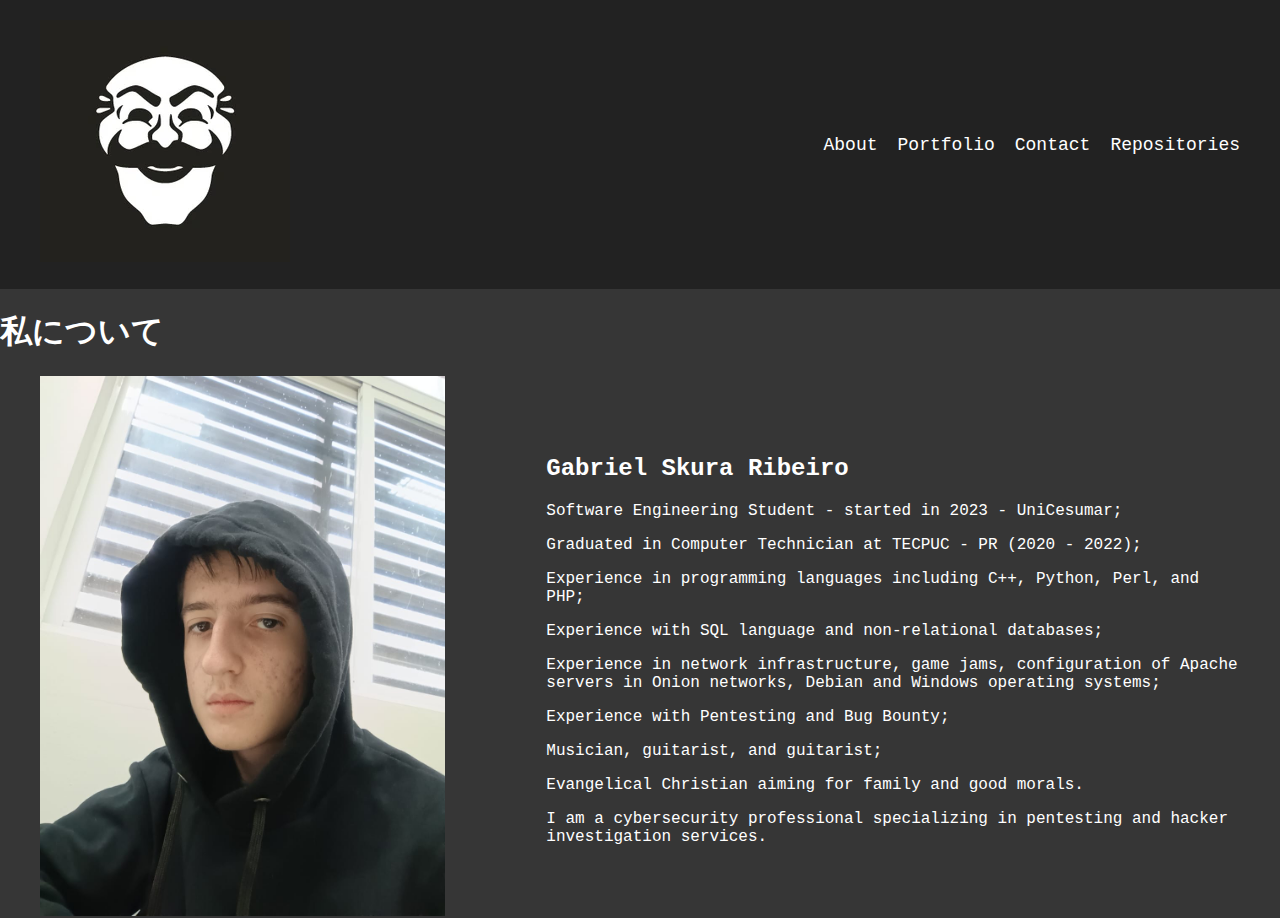
<file: about.html>
<!DOCTYPE html>
<html lang="en">
<head>
  <meta charset="UTF-8">
  <meta name="viewport" content="width=device-width, initial-scale=1.0">
  <title>About</title>
  <link rel="stylesheet" href="css/main.css">
</head>
<body>
  <nav class="navbar">
    <div class="container">
      <div class="logo"><a href="index.html"><img src="images/fsociety.png"></a>
      </div>
      <ul class="nav-links">
        <li><a href="about.html">About</a></li>
        <li><a href="portifolio.html">Portfolio</a></li>
        <li><a href="contact.html">Contact</a></li>
        <li><a href="repos.html">Repositories</a></li>
      </ul>
    </div>
  </nav>

  <header>
    <h1 id="title" class="transform-animation">私について</h1>
  </header>
  <section class="about">
    <div class="container">
      <div class="foto">
        <img id="foto" src="images/eu.jpeg" alt="Photo">
      </div>
      <div class="bio">
        <h2>Gabriel Skura Ribeiro</h2>
        <p> Software Engineering Student - started in 2023 - UniCesumar;</p>
         <p>   Graduated in Computer Technician at TECPUC - PR (2020 - 2022);</p>
          <p>  Experience in programming languages including C++, Python, Perl, and PHP;</p>
           <p> Experience with SQL language and non-relational databases;</p>
          <p>  Experience in network infrastructure, game jams, configuration of Apache servers in Onion networks, Debian and Windows operating systems;</p>
            <p> Experience with Pentesting and Bug Bounty;</p>
                <p> Musician, guitarist, and guitarist;</p>
                    <p> Evangelical Christian aiming for family and good morals.</p>
        <p>I am a cybersecurity professional specializing in pentesting and hacker investigation services.</p>
      </div>
    </div>
  </section>

  <script >
    
const title = document.getElementById('title');
const englishTitle = "About Me";
const japaneseDuration = 5000; 
const transitionDuration = 3000; 

let startTime;

function transformTitle(timestamp) {
  if (!startTime) startTime = timestamp;
  const progress = timestamp - startTime;

  if (progress < japaneseDuration) { 
    title.textContent = "私について";
  } else if (progress < japaneseDuration + transitionDuration) { 
    const ratio = (progress - japaneseDuration) / transitionDuration;
    const englishLength = Math.floor(ratio * englishTitle.length);
    title.textContent = englishTitle.slice(0, englishLength);
  } else { 
    title.textContent = englishTitle;
  }

  if (progress < japaneseDuration + transitionDuration) { 
    requestAnimationFrame(transformTitle);
  }
}

window.onload = function() {
  requestAnimationFrame(transformTitle);
};


  </script> 
</body>
</html>
</file>
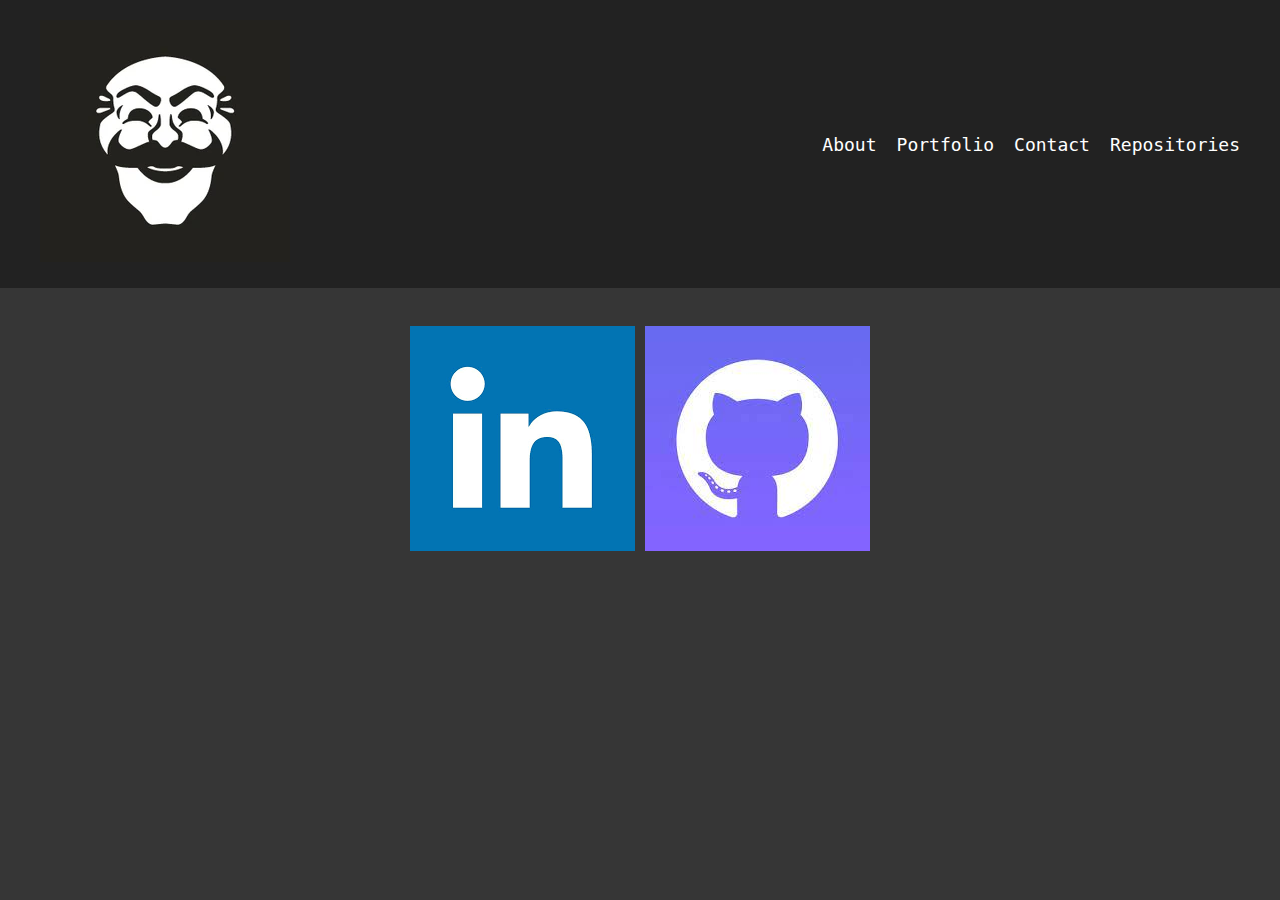
<file: contact.html>
<!DOCTYPE html>
<html>
<head>
	<meta charset="utf-8">
	<meta name="viewport" content="width=device-width, initial-scale=1">
	<link rel="stylesheet" href="css/main.css">
	<title>Contact</title>
</head>
<body>
<nav class="navbar">
    <div class="container">
      <div class="logo"><a href="index.html"><img src="images/fsociety.png"></a>
      </div>
      <ul class="nav-links">
        <li><a href="about.html">About</a></li>
        <li><a href="portifolio.html">Portfolio</a></li>
        <li><a href="contact.html">Contact</a></li>
	<li><a href="repos.html">Repositories</a></li>
      </ul>
    </div>
  </nav>
  <br><br>
  <center>
  	
  	<a href="https://www.linkedin.com/in/gabriel-skura-ribeiro-701a91254/"><img src="[data-uri]"></a>
  	<a href="https://github.com/XenomorphSk"><img src="[data-uri]"></a>

  </center>
</body>
</html>
</file>
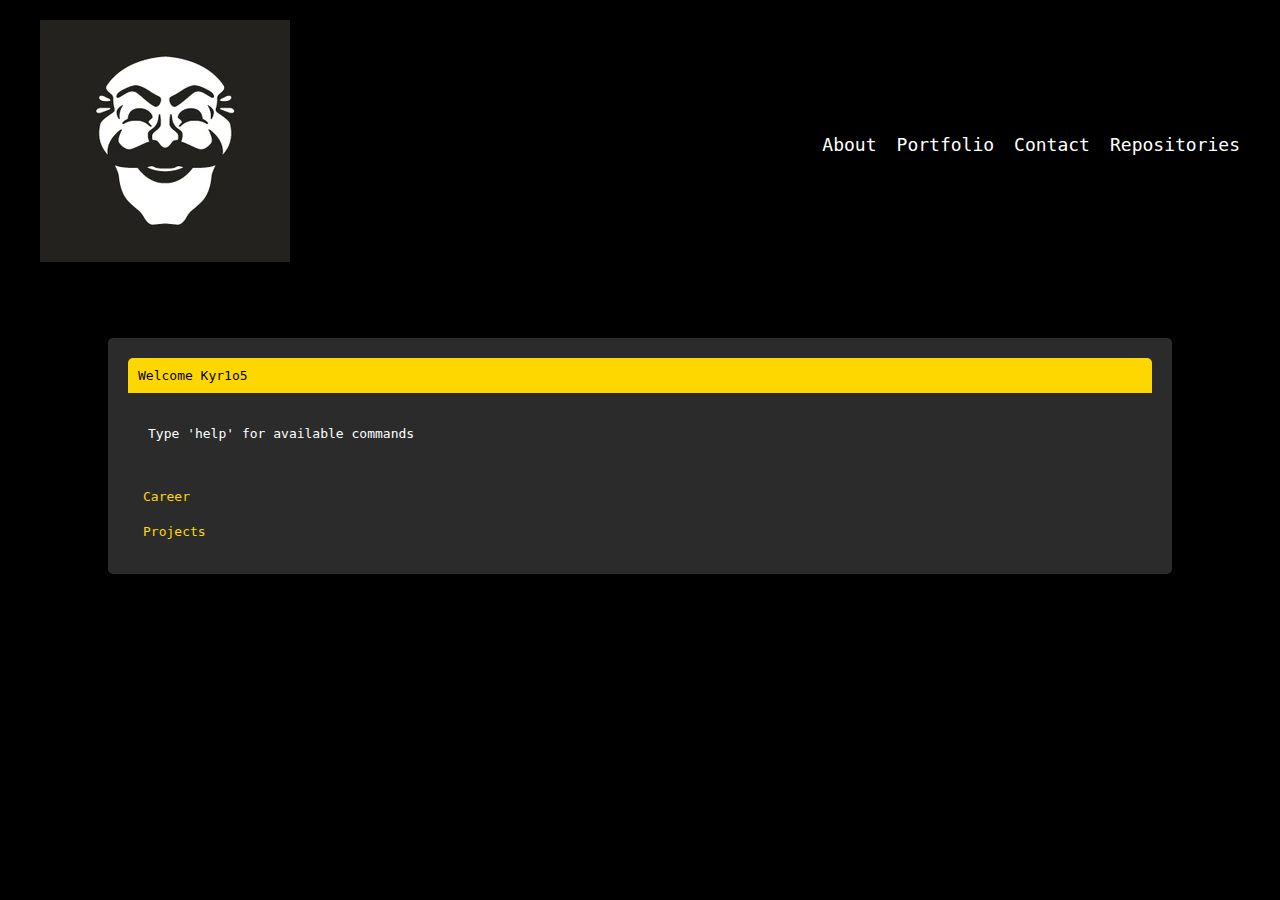
<file: portifolio.html>
<!DOCTYPE html>
<html lang="en">
<head>
  <meta charset="UTF-8">
  <meta name="viewport" content="width=device-width, initial-scale=1.0">
  <title>Portfolio</title>
  <link rel="stylesheet" href="css/main.css">
  <link rel="stylesheet" href="css/cmd.css">
</head>
<body>
  <nav class="navbar">
    <div class="container">
      <div class="logo"><a href="index.html"><img src="images/fsociety.png"></a></div>
      <ul class="nav-links">
        <li><a href="about.html">About</a></li>
        <li><a href="portifolio.html">Portfolio</a></li>
        <li><a href="contact.html">Contact</a></li>
        <li><a href="repos.html">Repositories</a></li>
      </ul>
    </div>
  </nav>

  <div class="retro-overlay"></div> 

  <div class="terminal-container">
    <div class="terminal-header">Welcome Kyr1o5</div>
    <div class="terminal-body">
      <p>Type 'help' for available commands</p>
    </div>
    <div class="terminal-menu">
      <div class="menu-item" onclick="expandItem('career')">Career</div>
      <div class="expanded-item" id="career-expanded">
          <p>I work at Celepar as an intern, where I have conducted pentests for the company and discovered privilege escalation vulnerabilities. Additionally, I conducted a pentest at PIB (First Baptist Church), where I identified user data leaks and a cryptojacker. Currently, I am providing training in ethical hacking and developing tools for pentesting.</p>
      </div>
      <div class="menu-item" onclick="expandItem('projects')">Projects</div>
      <div class="expanded-item" id="projects-expanded">
        <p>I am currently developing four hacking tools:</p>
        <a href="https://github.com/XenomorphSk/Blitzkrieg"><p><strong>Blitzkrieg:</strong> A Perl-based DDoS attack tool, known for its extreme strength and practicality. Blitzkrieg is designed to launch powerful distributed denial-of-service attacks, capable of overwhelming target servers and networks.</p></a>
        <a href="https://github.com/XenomorphSk/Invincible"><p><strong>Invincible:</strong> A versatile tool for breaking hashes and cryptographic algorithms. Invincible utilizes advanced algorithms and techniques to decrypt encrypted data, making it a valuable asset for penetration testers and security professionals.</p></a>
        <a href="https://github.com/XenomorphSk/Omniman"><p><strong>Omniman:</strong> A comprehensive brute-force attack tool, specializing in HTTP and HTTPS attacks, with additional support for FTP and SSH. Omniman is designed to test the strength of passwords and credentials, helping identify weak points in target systems.</p></a>
        <a href="https://github.com/XenomorphSk/VaporVigil"><p><strong>Vapor Vigio:</strong> A multifunctional toolset encompassing various hacking techniques, including OSINT (Open-Source Intelligence) and pentesting (Penetration Testing). Vapor Vigio serves as a Swiss Army knife for cybersecurity professionals, offering a wide range of capabilities in a single package. Inspired by the game Hotline Miami, it embodies the fast-paced and versatile nature of hacking.</p></a>
      </div>
    </div>
  </div>

  <script>
    function expandItem(item) {
      const careerExpanded = document.getElementById('career-expanded');
      const projectsExpanded = document.getElementById('projects-expanded');
      
      
      careerExpanded.style.display = 'none';
      projectsExpanded.style.display = 'none';

      
      if (item === 'career') {
        careerExpanded.style.display = 'block';
      } else if (item === 'projects') {
        projectsExpanded.style.display = 'block';
      }
    }
  </script>

</body>
</html>
</file>
<file: css/main.css>
body {
    margin: 0;
    padding: 0;
    background-color: rgb(54, 54, 54);
    font-family: 'Source Code Pro', monospace;
  }
  
  .navbar {
    background-color: #222;
    color: #fff;
    padding: 20px 0;
  }
  
  .container {
    display: flex;
    justify-content: space-between;
    align-items: center;
    max-width: 1200px;
    margin: 0 auto;
    padding: 0 20px;
  }
  
  .logo a {
    font-size: 24px;
    text-decoration: none;
    color: #fff;
  }
  
  .nav-links {
    list-style-type: none;
    margin: 0;
    padding: 0;
    display: flex;
  }
  
  .nav-links li {
    margin-left: 20px;
  }
  
  .nav-links li a {
    text-decoration: none;
    color: #fff;
    font-size: 18px;
  }
  
  .nav-links li a:hover {
    border-bottom: 2px solid #fff;
  }

  #foto{
    
    width: 80%;
  }
  
  h1, h2{
    color: #fff;
  }

  p{
    color: #fff;
  }
</file>
<file: css/cmd.css>
body {
  font-family: monospace;
  background-color: black;
  color: #FFD700; /* Cor âmbar */
}

.navbar {
  background-color: black;
}

.terminal-container {
  width: 80%;
  margin: 50px auto;
  background-color: #2b2b2b; 
  padding: 20px;
  border-radius: 5px;
  box-shadow: 0 0 10px rgba(0, 0, 0, 0.5);
}

.terminal-header {
  background-color: #FFD700; 
  color: black;
  padding: 10px;
  border-top-left-radius: 5px;
  border-top-right-radius: 5px;
}

.terminal-body {
  padding: 20px;
}

.terminal-menu {
  display: flex;
  flex-direction: column;
  gap: 10px;
  padding: 10px;
}

.menu-item {
  padding: 5px;
  background-color: #2b2b2b; 
  cursor: pointer;
}

.menu-item:hover {
  background-color: #4c4c4c; 
}



.expanded-item {
  display: none;
  padding: 10px;
  background-color: #2b2b2b; 
}

.expanded-item p {
  margin: 5px 0;
  color: #FFD700;
</file>
